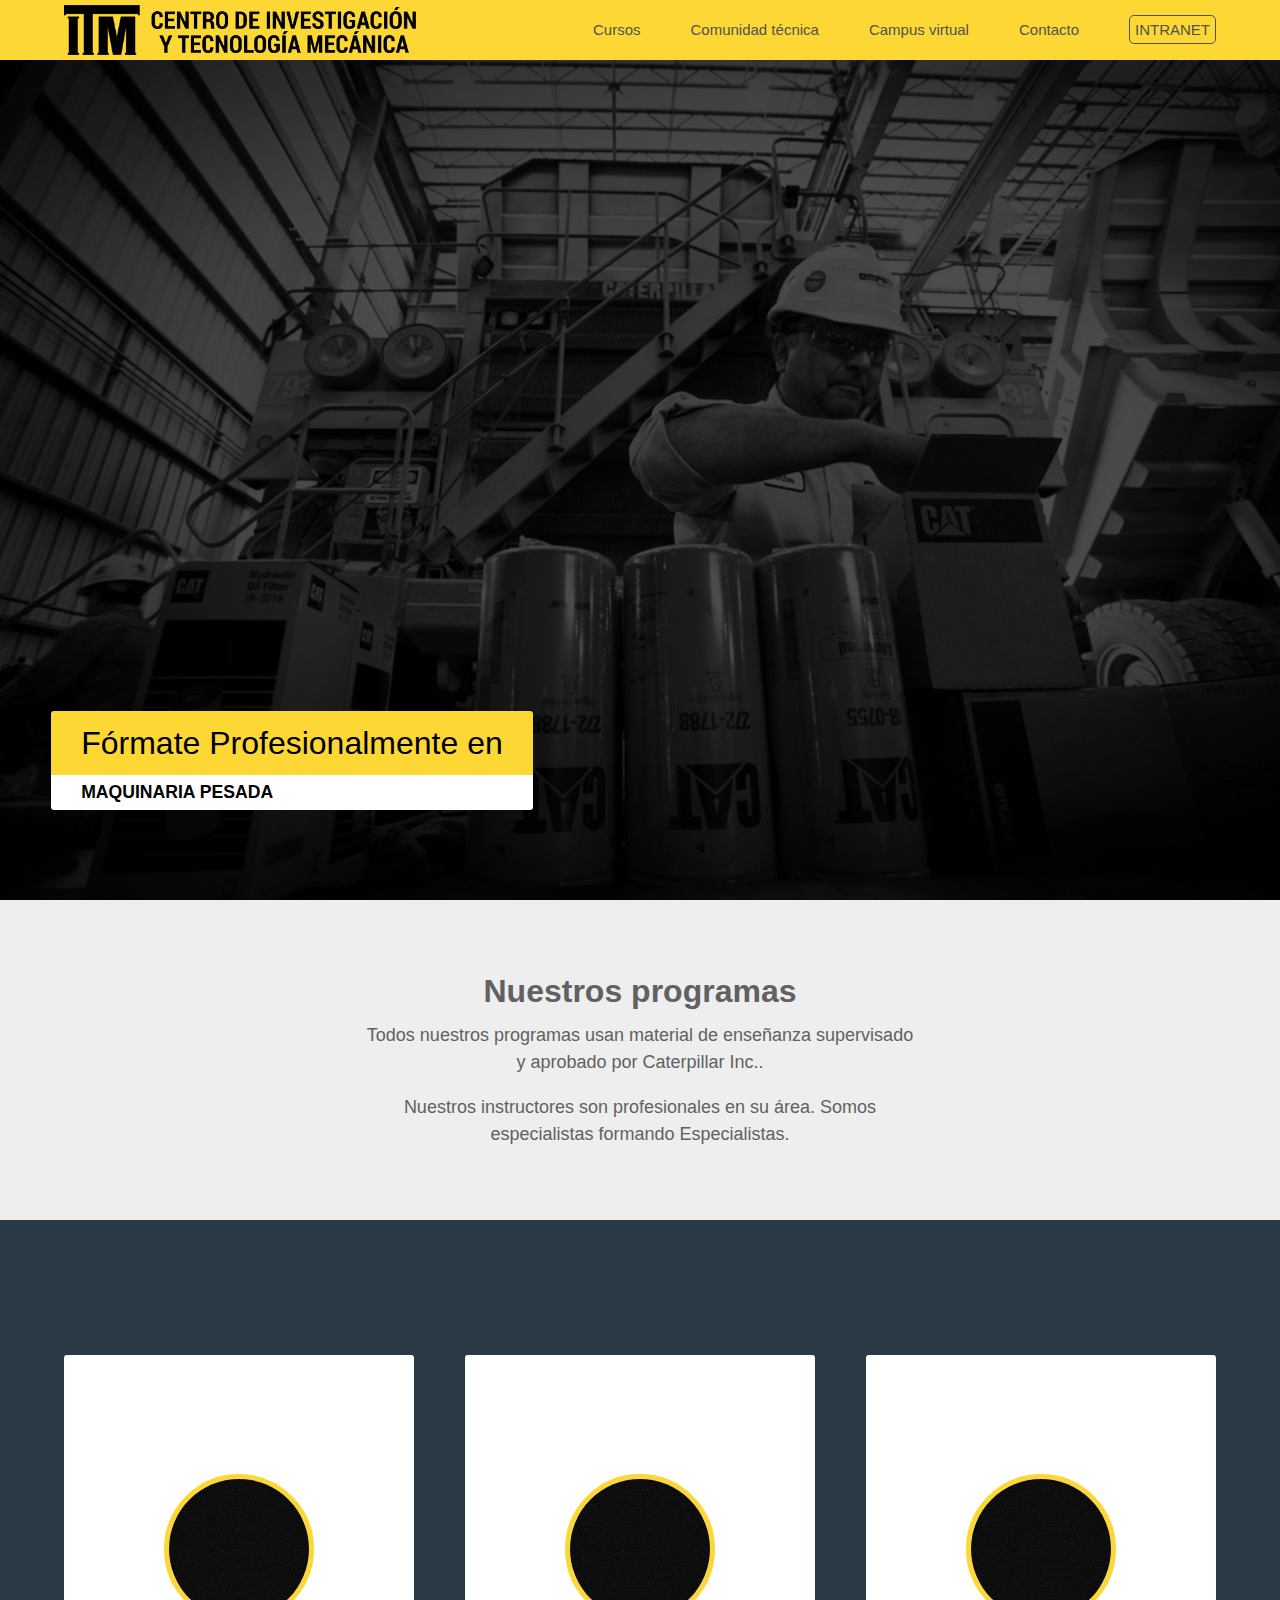
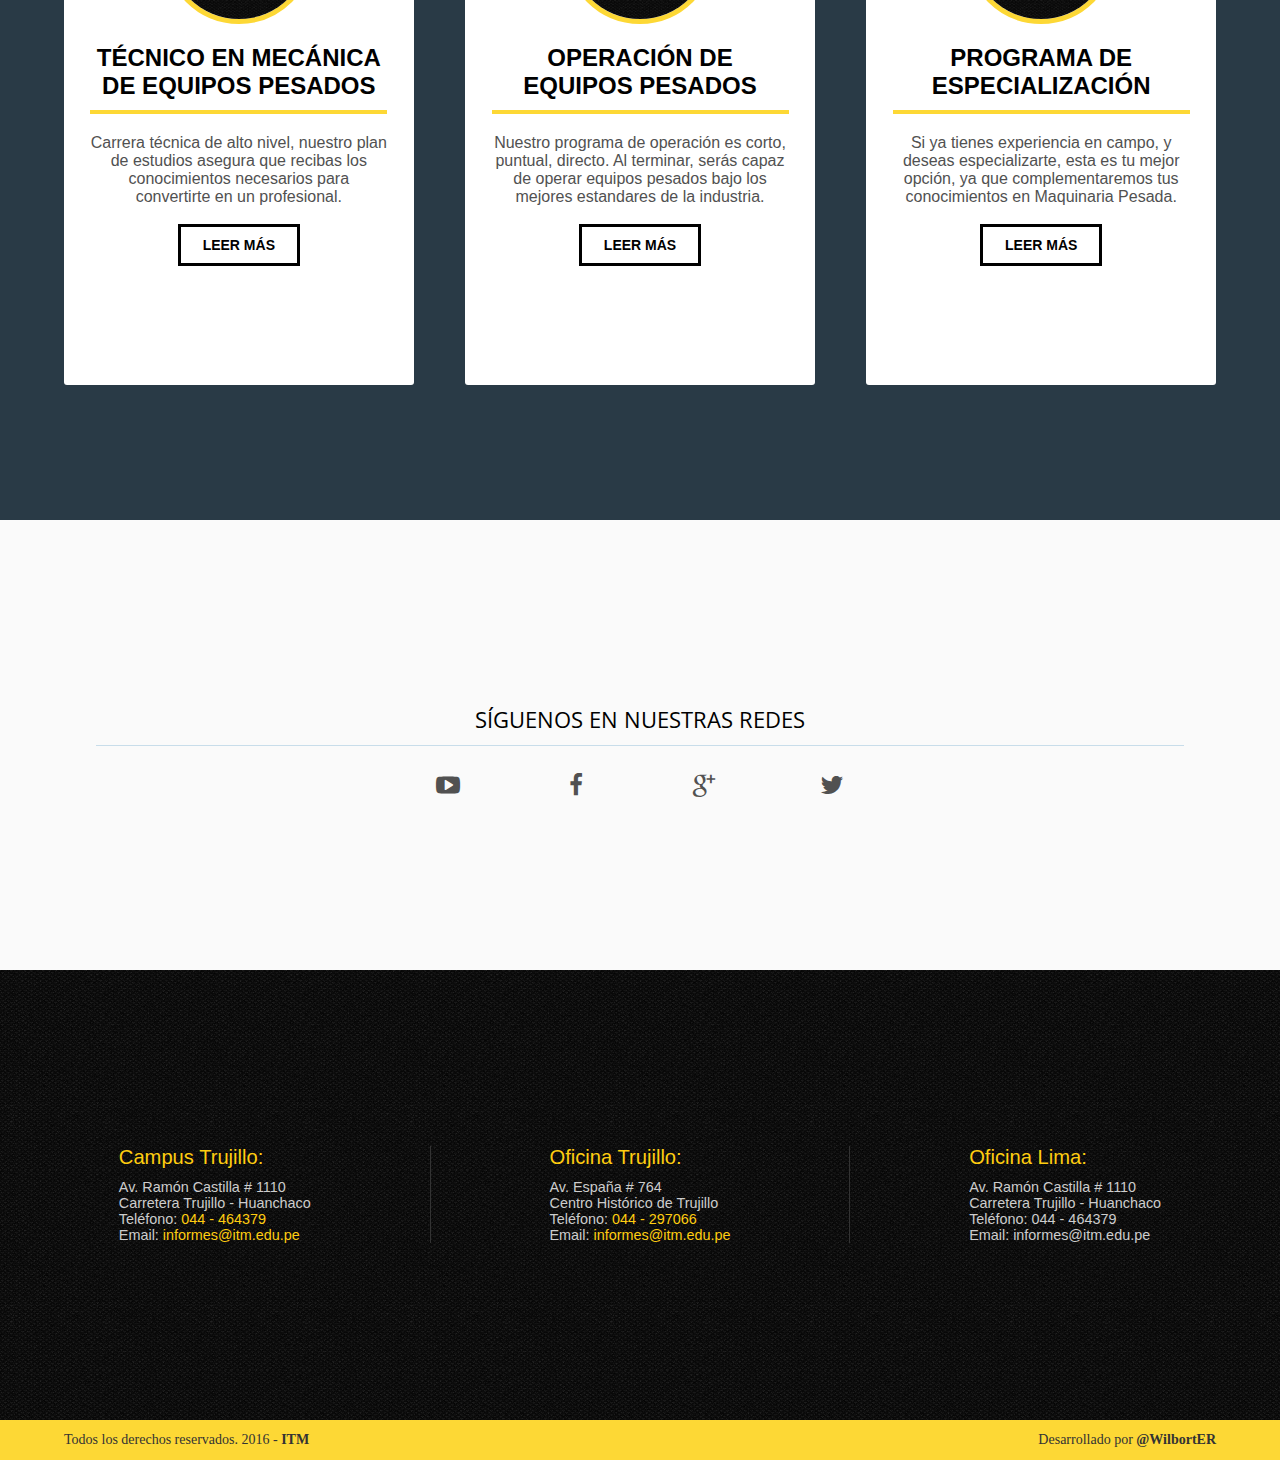
<file: index.html>
<!DOCTYPE html>
<html lang="es">
<head>
  <meta charset="UTF-8">
  <title>ITM | Especialistas en Maquinaria Pesada</title>
  <link rel="stylesheet" href="css/normalize.css">
  <link href='https://fonts.googleapis.com/css?family=Roboto,300|Roboto+Slab,700|Open+Sans' rel='stylesheet' type='text/css'>
  <link rel="stylesheet" href="css/styles-font-dist.css">
  <link rel="stylesheet" href="css/estilos-index-dist.css">
</head>

<body>

<div id="inicio"  class="bloque-principal">
  <header>
    <a href="#inicio"><img src="img/logo-header.png" alt="ITM | Especialistas en Maquinaria Pesada"></a>
    <nav>
      <ul>
        <li><a href="#programas">Cursos</a></li>
        <li><a href="http://servicetech.ning.com" target="_blank">Comunidad técnica</a></li>
        <li><a href="http://campusvirtual.itm.edu.pe" target="_blank">Campus virtual</a></li>
        <li><a href="contacto.html">Contacto</a></li>
        <li><a class="intranet" href="http://informationsystem.itm.edu.pe/">INTRANET</a></li>
      </ul>
    </nav>
  </header>
  
  <div class="portada">
    <div class="imagen-sh">
      <div class="fondo">
        <div class="cuadro-1">
          Fórmate Profesionalmente en
        </div>
        <div class="cuadro-2">
          Maquinaria Pesada
        </div>
      </div>
    </div>
  </div>
</div>

<div class="bloque-1">
  <div class="div-bloque-1">
    <h2>Nuestros programas</h2>
    <p>Todos nuestros programas usan material de enseñanza supervisado y aprobado por Caterpillar Inc.. 
    </p>  
    <p>Nuestros instructores son profesionales en su área. Somos especialistas formando Especialistas.
    </p>
  </div>
</div>

<div id="programas" class="bloque-2">
  <div class="programa pro-1">
  	<img class="img" src="img/dark-bg.png" alt="imagen carrera técnica">
  	<h2 class="h2">TÉCNICO EN MECÁNICA DE EQUIPOS PESADOS</h2>
  	<p class="p">Carrera técnica de alto nivel, nuestro plan de estudios asegura que recibas los conocimientos necesarios para convertirte en un profesional. </p>
  	<a class="a" href="contacto.html">Leer más</a>
  </div>
  <div class="programa pro-2">
  	<img src="img/dark-bg.png" alt="imagen operación">
  	<h2>OPERACIÓN DE EQUIPOS PESADOS</h2>
  	<p>Nuestro programa de operación es corto, puntual, directo. Al terminar, serás capaz de operar equipos pesados bajo los mejores estandares de la industria.</p>
  	<a href="contacto.html">Leer más</a>
  </div>
  <div class="programa pro-3">
  	<img src="img/dark-bg.png" alt="imagen especialización">
  	<h2>PROGRAMA DE ESPECIALIZACIÓN</h2>
  	<p>Si ya tienes experiencia en campo, y deseas especializarte, esta es tu mejor opción, ya que complementaremos tus conocimientos en Maquinaria Pesada.</p>
  	<a href="especializacion.html">Leer más</a>
  </div>
</div>
<!--

<div class="bloque-3">
	<div class="div-bloque-3">
 		<img src="img/webi1.jpg" alt="foto ex-alumno">
		<div class="testimonio">
			<h2>TESTIMONIOS</h2>
			<h3>Nombres y apellidos del exalumno</h3>
			<h4>Carrera en la que se formó</h4>
			<p>"Lorem ipsum dolor sit amet, consectetur adipisicing elit. Ea saepe similique sunt a unde, obcaecati"</p>
		</div>
	</div>
</div>
-->

<div class="sociales">
  <h2>Síguenos en nuestras redes</h2>
  <div class="iconos-social">
    <div class="circle"><a href="https://www.youtube.com/user/ITMaquinaria" target="_blank"><p class="icon-youtube"></p></a></div>
    <div class="circle"><a href="https://www.facebook.com/itm.maquinaria/" target="_blank"><p class="icon-facebook"></p></a></div>
    <div class="circle"><a href="https://plus.google.com/113696643249076155766" target="_blank"><p class="icon-google"></p></a></div>
    <div class="circle"><a href="https://twitter.com/ITMperu" target="_blank"><p class="icon-twitter"></p></a></div>
  </div>
</div>

<footer>
  <div></div>
  <div class="camp">
    <div class="campus">
      <div>
        <p class="campus-titulo">Campus Trujillo:</p>
        <p>Av. Ramón Castilla # 1110</p>
        <p>Carretera Trujillo - Huanchaco</p>
        <p>Teléfono: <a href="tel:+5144464379">044 - 464379</a></p>
        <p>Email: <a href="mailto:informes@itm.edu.pe">informes@itm.edu.pe</a></p>
      </div>
    </div>
    <div class="campus">
      <div>
        <p class="campus-titulo">Oficina Trujillo:</p>
        <p>Av. España # 764</p>
        <p>Centro Histórico de Trujillo</p>
        <p>Teléfono: <a href="tel:+5144297066">044 - 297066</a></p>
        <p>Email: <a href="mailto:informes@itm.edu.pe">informes@itm.edu.pe</a></p>
      </div>
    </div>
    <div class="campus">
      <div>
        <p class="campus-titulo">Oficina Lima:</p>
        <p>Av. Ramón Castilla # 1110</p>
        <p>Carretera Trujillo - Huanchaco</p>
        <p>Teléfono: 044 - 464379</p>
        <p>Email: informes@itm.edu.pe</p>
      </div>
    </div>
  </div>
  <div></div>
</footer>

<div class="desarrollador">
  <p>Todos los derechos reservados. 2016 - <span><a href="#inicio">ITM</a></span></p>
  <p>Desarrollado por <span><a href="http://fb.com/wilbort.wilbort" target="_blank">@WilbortER</a></span></p>
</div>
<!-- BEGIN JIVOSITE CODE {literal} -->
<script type='text/javascript'>
(function(){ var widget_id = 'vrrGSjPoft';var d=document;var w=window;function l(){
var s = document.createElement('script'); s.type = 'text/javascript'; s.async = true; s.src = '//code.jivosite.com/script/widget/'+widget_id; var ss = document.getElementsByTagName('script')[0]; ss.parentNode.insertBefore(s, ss);}if(d.readyState=='complete'){l();}else{if(w.attachEvent){w.attachEvent('onload',l);}else{w.addEventListener('load',l,false);}}})();</script>
<!-- {/literal} END JIVOSITE CODE -->
</body>
</html>
</file>
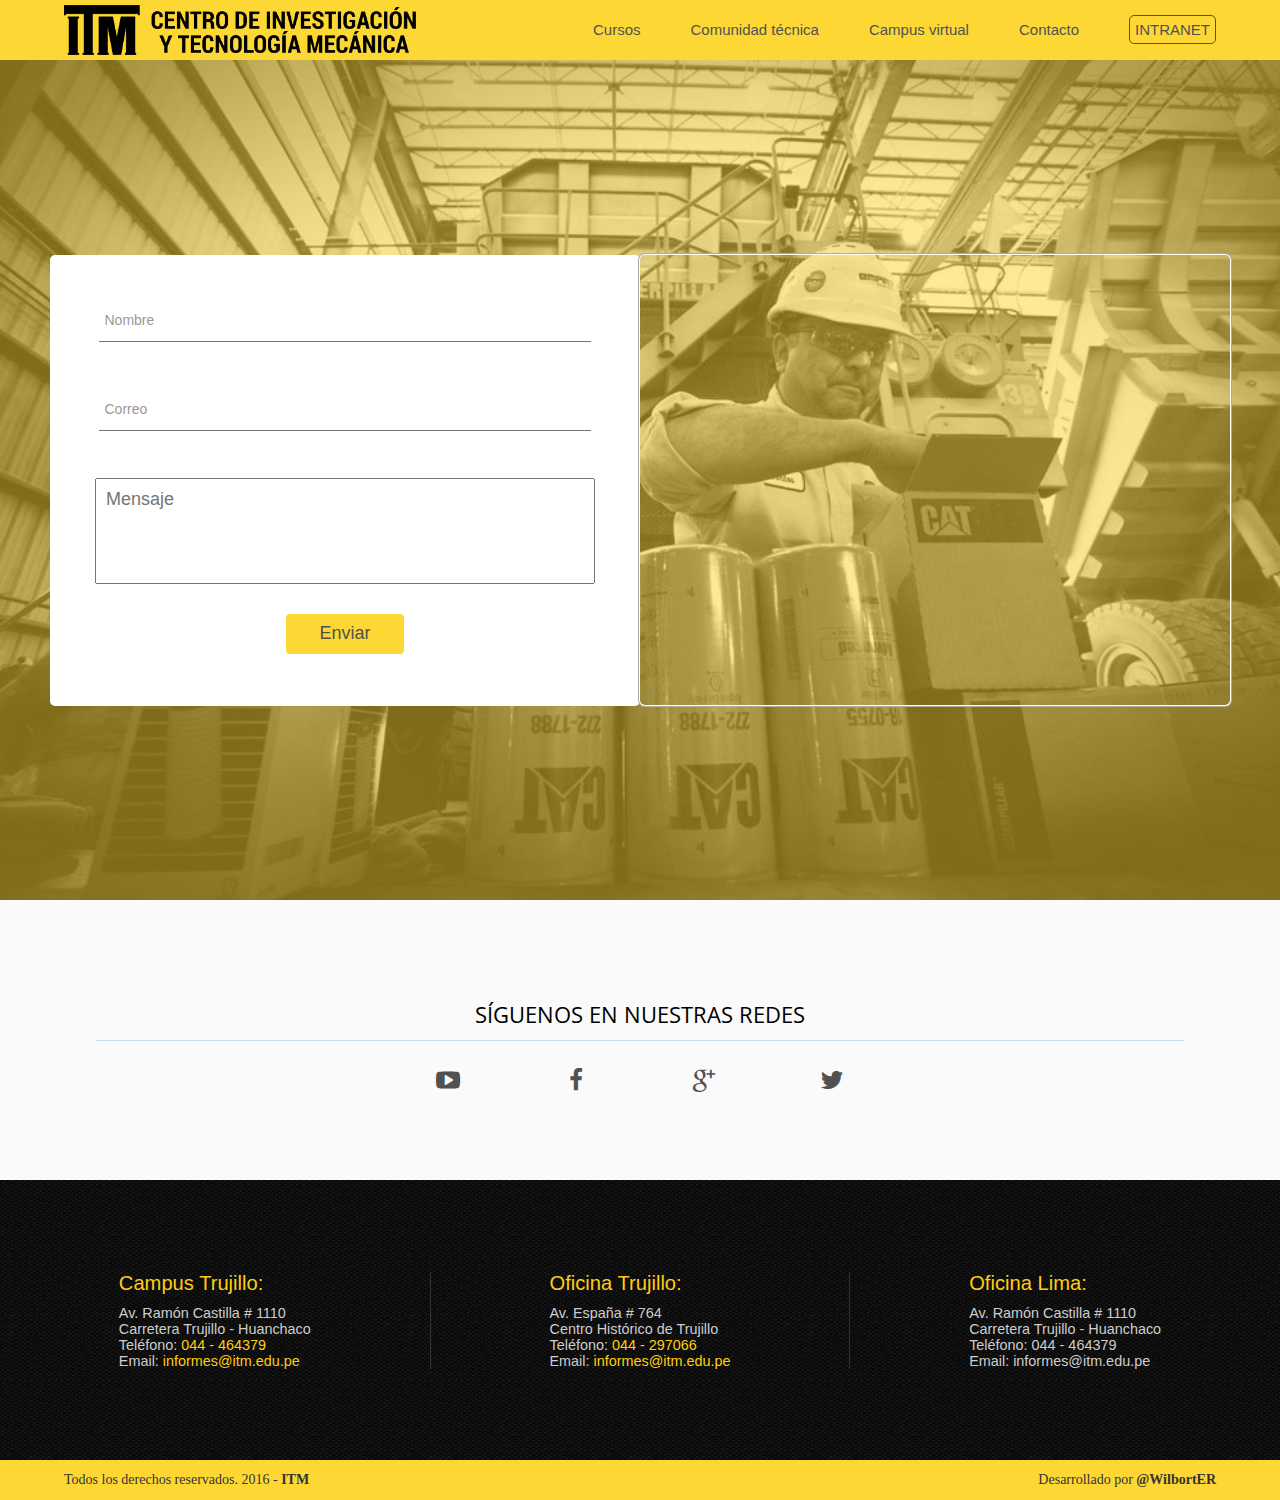
<file: contacto.html>
<!DOCTYPE html>
<html lang="es">
<head>
  <meta charset="UTF-8">
  <title>Contáctanos - ITM | Especialistas en Maquinaria Pesada</title>
  <link rel="stylesheet" href="css/normalize.css">
  <link href='https://fonts.googleapis.com/css?family=Roboto,300|Roboto+Slab,700|Open+Sans' rel='stylesheet' type='text/css'>
  <link rel="stylesheet" href="css/styles-font-dist.css">
  <link rel="stylesheet" href="css/estilos-contacto-dist.css">
</head>

<body>

<div id="inicio"  class="bloque-principal">
  <header>
    <a href="index.html#inicio"><img src="img/logo-header.png" alt="ITM | Especialistas en Maquinaria Pesada"></a>
    <nav>
      <ul>
        <li><a href="index.html#programas">Cursos</a></li>
        <li><a href="http://servicetech.ning.com" target="_blank">Comunidad técnica</a></li>
        <li><a href="http://campusvirtual.itm.edu.pe" target="_blank">Campus virtual</a></li>
        <li><a href="#inicio">Contacto</a></li>
        <li><a class="intranet" href="http://informationsystem.itm.edu.pe/">INTRANET</a></li>
      </ul>
    </nav>
  </header>
  
  <div class="portada">
    <div class="imagen-sh">
     	<div class="formulario">
     		<form class="form" action="php/enviar.php" method="post">
     		
					<div class="campos">
						<input class="input" type="text" name="nombre" required>
						<span class="barra"></span><label>Nombre</label>
					</div>

					<div class="campos">
						<input class="input" type="text" name="correo" required>
						<span class="barra"></span>
						<label>Correo</label>
					</div>
					
					<div class="camp-text">
						<textarea name="mensaje" cols="30" rows="4" placeholder="Mensaje"></textarea>
					</div>
				
					<div class="boton">
						<input class="send" type="submit" value="Enviar">
					</div>
     			
     		</form>
     	</div>
      <iframe src="https://www.google.com/maps/embed?pb=!1m18!1m12!1m3!1d3950.1289578575975!2d-79.09465668521999!3d-8.088328994176761!2m3!1f0!2f0!3f0!3m2!1i1024!2i768!4f13.1!3m3!1m2!1s0x91ad3c3e7c25490d%3A0xd2905e145e16922c!2sCentro+de+Investigaci%C3%B3n+y+Tecnolog%C3%ADa+Mec%C3%A1nica+-+ITM!5e0!3m2!1ses!2spe!4v1464811634768" width="600" height="450" frameborder="0" style="border:0" allowfullscreen></iframe>
    </div>
  </div>
</div>

<div class="sociales">
  <h2>Síguenos en nuestras redes</h2>
  <div class="iconos-social">
    <div class="circle"><a href="https://www.youtube.com/user/ITMaquinaria" target="_blank"><p class="icon-youtube"></p></a></div>
    <div class="circle"><a href="https://www.facebook.com/itm.maquinaria/" target="_blank"><p class="icon-facebook"></p></a></div>
    <div class="circle"><a href="https://plus.google.com/113696643249076155766" target="_blank"><p class="icon-google"></p></a></div>
    <div class="circle"><a href="https://twitter.com/ITMperu" target="_blank"><p class="icon-twitter"></p></a></div>
  </div>
</div>

<footer>
  <div></div>
  <div class="camp">
    <div class="campus">
      <div>
        <p class="campus-titulo">Campus Trujillo:</p>
        <p>Av. Ramón Castilla # 1110</p>
        <p>Carretera Trujillo - Huanchaco</p>
        <p>Teléfono: <a href="tel:+5144464379">044 - 464379</a></p>
        <p>Email: <a href="mailto:informes@itm.edu.pe">informes@itm.edu.pe</a></p>
      </div>
    </div>
    <div class="campus">
      <div>
        <p class="campus-titulo">Oficina Trujillo:</p>
        <p>Av. España # 764</p>
        <p>Centro Histórico de Trujillo</p>
        <p>Teléfono: <a href="tel:+5144297066">044 - 297066</a></p>
        <p>Email: <a href="mailto:informes@itm.edu.pe">informes@itm.edu.pe</a></p>
      </div>
    </div>
    <div class="campus">
      <div>
        <p class="campus-titulo">Oficina Lima:</p>
        <p>Av. Ramón Castilla # 1110</p>
        <p>Carretera Trujillo - Huanchaco</p>
        <p>Teléfono: 044 - 464379</p>
        <p>Email: informes@itm.edu.pe</p>
      </div>
    </div>
  </div>
  <div></div>
</footer>

<div class="desarrollador">
  <p>Todos los derechos reservados. 2016 - <span><a href="index.html">ITM</a></span></p>
  <p>Desarrollado por <span><a href="http://fb.com/wilbort.wilbort" target="_blank">@WilbortER</a></span></p>
</div>
<!-- BEGIN JIVOSITE CODE {literal} -->
<script type='text/javascript'>
(function(){ var widget_id = 'vrrGSjPoft';var d=document;var w=window;function l(){
var s = document.createElement('script'); s.type = 'text/javascript'; s.async = true; s.src = '//code.jivosite.com/script/widget/'+widget_id; var ss = document.getElementsByTagName('script')[0]; ss.parentNode.insertBefore(s, ss);}if(d.readyState=='complete'){l();}else{if(w.attachEvent){w.attachEvent('onload',l);}else{w.addEventListener('load',l,false);}}})();</script>
<!-- {/literal} END JIVOSITE CODE -->
</body>
</html>
</file>
<file: css/styles-font-dist.css>
@charset "UTF-8";@font-face{font-family:itm-group;src:url(../fonts/itm-group.eot);src:url(../fonts/itm-group.eot?#iefix) format("embedded-opentype"),url(../fonts/itm-group.woff) format("woff"),url(../fonts/itm-group.ttf) format("truetype"),url(../fonts/itm-group.svg#itm-group) format("svg")}[data-icon]:before{font-family:itm-group!important;content:attr(data-icon);font-style:normal!important;font-weight:400!important;font-variant:normal!important;text-transform:none!important;speak:none;line-height:1;-webkit-font-smoothing:antialiased;-moz-osx-font-smoothing:grayscale}[class^=icon-]:before,[class*=" icon-"]:before{font-family:itm-group!important;font-style:normal!important;font-weight:400!important;font-variant:normal!important;text-transform:none!important;speak:none;line-height:1;-webkit-font-smoothing:antialiased;-moz-osx-font-smoothing:grayscale}.icon-youtube:before{content:"\61"}.icon-twitter:before{content:"\62"}.icon-facebook:before{content:"\64"}.icon-google:before{content:"\65"}
</file>
<file: css/estilos-index-dist.css>
body{font-family:Roboto,sans-serif;font-size:16px;background:#fafafa;display:-webkit-flex;display:-ms-flexbox;display:flex;-webkit-flex-direction:column;-ms-flex-direction:column;flex-direction:column}p{margin:0;padding:0}.bloque-principal{height:100vh;background-color:#eee;display:-webkit-flex;display:-ms-flexbox;display:flex;-webkit-flex-direction:column;-ms-flex-direction:column;flex-direction:column}header{-webkit-flex-basis:60px;-ms-flex-preferred-size:60px;flex-basis:60px;background:#fdd835;display:-webkit-flex;display:-ms-flexbox;display:flex;-webkit-justify-content:space-between;-ms-flex-pack:justify;justify-content:space-between;-webkit-align-items:center;-ms-flex-align:center;align-items:center}header img{height:50px;margin-left:5vw;cursor:pointer;display:-webkit-flex;display:-ms-flexbox;display:flex;-webkit-align-items:center;-ms-flex-align:center;align-items:center}header nav{margin-right:5vw}nav ul{display:-webkit-flex;display:-ms-flexbox;display:flex;padding:0}nav ul li{list-style-type:none;margin:0 0 0 50px}nav ul li a{text-decoration:none;color:#515151;cursor:pointer;font-size:15px;transition:.1s all;-moz-transition:.1s all;-webkit-transition:.1s all;padding-bottom:5px}nav ul li a:hover{color:white;border-bottom:1px solid white}.intranet{border:1px solid #515151!important;padding:5px;border-radius:5px}.intranet:hover{border:1px solid white!important}.portada{background-image:url(../img/bg1-compressor.jpg);background-size:cover;-webkit-flex-grow:1;-ms-flex-positive:1;flex-grow:1;display:-webkit-flex;display:-ms-flexbox;display:flex}.imagen-sh{height:auto;width:100vw;-webkit-flex-grow:auto;-ms-flex-positive:auto;flex-grow:auto;background:rgba(0,0,0,.7);display:-webkit-flex;display:-ms-flexbox;display:flex}.fondo{display:-webkit-flex;display:-ms-flexbox;display:flex;-webkit-flex-direction:column;-ms-flex-direction:column;flex-direction:column;-webkit-justify-content:flex-end;-ms-flex-pack:end;justify-content:flex-end;margin-left:4%;margin-bottom:7%}.cuadro-1,.cuadro-2{color:#000;padding:0 30px;line-height:2em}.cuadro-1{background:#fdd835;font-size:2em;border-radius:3px 3px 0 0}.cuadro-2{border-radius:0 0 3px 3px;background:#fff;font-size:1.1em;text-transform:uppercase;font-weight:700}.bloque-1{height:320px;background-color:#eee;display:-webkit-flex;display:-ms-flexbox;display:flex;-webkit-flex-direction:column;-ms-flex-direction:column;flex-direction:column;-webkit-justify-content:center;-ms-flex-pack:center;justify-content:center;-webkit-align-items:center;-ms-flex-align:center;align-items:center}.div-bloque-1{width:550px;margin:0 auto;display:-webkit-flex;display:-ms-flexbox;display:flex;-webkit-flex-direction:column;-ms-flex-direction:column;flex-direction:column}.bloque-1 h2{font-family:Roboto Slab,sans-serif;font-size:2.0em;color:#616161;text-align:center;font-weight:700;margin:0 0 12px}.bloque-1 p{text-align:center;font-family:Roboto,sans-serif;font-weight:300;font-size:18px;line-height:1.5em;color:#616161}.div-bloque-1 p:nth-child(2){padding-bottom:18px}.bloque-2{height:100vh;background-color:#293a46;display:-webkit-flex;display:-ms-flexbox;display:flex;-webkit-justify-content:center;-ms-flex-pack:center;justify-content:center;-webkit-align-items:center;-ms-flex-align:center;align-items:center}.programa{width:350px;height:70vh;background:#fff;margin:0 2vw;padding:10px;display:-webkit-flex;display:-ms-flexbox;display:flex;-webkit-flex-direction:column;-ms-flex-direction:column;flex-direction:column;-webkit-justify-content:center;-ms-flex-pack:center;justify-content:center;-webkit-align-items:center;-ms-flex-align:center;align-items:center;box-sizing:border-box;transition:all .25s;border-radius:3px}.programa img{width:140px;border-radius:50%;border:5px solid #fdd835}.programa h2{width:90%;text-align:center;font-family:Roboto Slab,sans-serif;padding-bottom:10px;border-bottom:4px solid #fdd835}.programa p{width:90%;text-align:center;font-family:Roboto,sans-serif;margin-bottom:18px;color:#515151}.programa a{text-decoration:none;border:3px solid black;padding:10px 22px;font-size:14px;color:black;font-weight:600;text-transform:uppercase}.programa a:hover{background:#fdd835;color:black!important}.programa:hover{background:rgba(0,0,0,.7)}.programa:hover>img{border:5px solid #ddd}.programa:hover>h2{color:#fdd835;border-bottom:4px solid #ddd}.programa:hover>p{color:#999}.programa:hover>a{color:#fff;border:3px solid #ddd}.bloque-3{display:-webkit-flex;display:-ms-flexbox;display:flex;height:50vh;-webkit-flex-direction:row;-ms-flex-direction:row;flex-direction:row;-webkit-justify-content:center;-ms-flex-pack:center;justify-content:center;-webkit-align-items:center;-ms-flex-align:center;align-items:center;background-color:#fdd835;font-family:Roboto Slab,sans-serif;color:#000}.div-bloque-3{width:80vw;display:-webkit-flex;display:-ms-flexbox;display:flex;-webkit-justify-content:space-around;-ms-flex-pack:distribute;justify-content:space-around;-webkit-align-items:center;-ms-flex-align:center;align-items:center}.div-bloque-3 img{width:220px;height:220px;border-radius:50%;margin-left:100px}.div-bloque-3 .testimonio{width:40vw}.div-bloque-3 .testimonio h2{font-size:36px;font-weight:300;margin:0 0 10px}.div-bloque-3 .testimonio h3{font-size:24px;font-weight:500;margin:0}.div-bloque-3 .testimonio h4{font-size:16px;font-weight:400;margin:0 0 15px;color:#515151}.div-bloque-3 .testimonio p{font-size:16px;font-weight:300}.sociales{height:50vh;background:#fafafa;width:85vw;-webkit-align-self:center;-ms-flex-item-align:center;align-self:center;display:-webkit-flex;display:-ms-flexbox;display:flex;-webkit-flex-direction:column;-ms-flex-direction:column;flex-direction:column;-webkit-justify-content:center;-ms-flex-pack:center;justify-content:center;-webkit-align-items:center;-ms-flex-align:center;align-items:center}.sociales h2{width:85vw;text-align:center;font-size:1.4em;font-weight:400;text-transform:uppercase;font-family:Open Sans,sans-serif;border-bottom:1px solid rgba(0,107,168,.2);padding-bottom:10px}.iconos-social{width:40vw;display:-webkit-flex;display:-ms-flexbox;display:flex;-webkit-justify-content:space-around;-ms-flex-pack:distribute;justify-content:space-around}.circle{width:40px;height:40px;border-radius:50%;background:#fafafa;display:-webkit-flex;display:-ms-flexbox;display:flex;-webkit-justify-content:center;-ms-flex-pack:center;justify-content:center;-webkit-align-items:center;-ms-flex-align:center;align-items:center}.circle p{display:-webkit-flex;display:-ms-flexbox;display:flex;-webkit-justify-content:center;-ms-flex-pack:center;justify-content:center;-webkit-align-items:center;-ms-flex-align:center;align-items:center;color:#515151;font-size:1.5em;padding:10px;border-radius:50%;transition:all .2s}.circle a{text-decoration:none}.icon-youtube:hover{background:#b31217;color:white}.icon-facebook:hover{background:#3b5998;color:white}.icon-google:hover{background:#d34836;color:white}.icon-twitter:hover{background:#00aced;color:white}footer{height:50vh;background-image:url(../img/dark-bg.png);display:-webkit-flex;display:-ms-flexbox;display:flex;-webkit-flex-direction:column;-ms-flex-direction:column;flex-direction:column;-webkit-justify-content:space-around;-ms-flex-pack:distribute;justify-content:space-around;color:#cdcdcd}footer .campus{display:-webkit-flex;display:-ms-flexbox;display:flex;-webkit-flex:auto;-ms-flex:auto;flex:auto;-webkit-flex-direction:column;-ms-flex-direction:column;flex-direction:column;-webkit-justify-content:center;-ms-flex-pack:center;justify-content:center;-webkit-align-items:center;-ms-flex-align:center;align-items:center;border-right:1px solid #333;font-size:.9em}.campus a{text-decoration:none;color:#ffcd10;font-weight:300}footer .campus:last-child{border-right:none}.camp{display:-webkit-flex;display:-ms-flexbox;display:flex}.campus-titulo{color:#ffcd10;font-size:1.4em;margin-bottom:10px}.desarrollador{color:#333;height:40px;background-color:#fdd835;display:-webkit-flex;display:-ms-flexbox;display:flex;-webkit-justify-content:space-between;-ms-flex-pack:justify;justify-content:space-between;-webkit-align-items:center;-ms-flex-align:center;align-items:center}.desarrollador p{margin:0 5vw;font-size:14px;font-family:Roboto}.desarrollador p span{font-weight:700}.desarrollador p a{text-decoration:none;color:#333}
</file>
<file: css/estilos-contacto-dist.css>
body{font-family:Roboto,sans-serif;font-size:16px;background:#fafafa;display:-webkit-flex;display:-ms-flexbox;display:flex;-webkit-flex-direction:column;-ms-flex-direction:column;flex-direction:column}p{margin:0;padding:0}.bloque-principal{height:100vh;background-color:#eee;display:-webkit-flex;display:-ms-flexbox;display:flex;-webkit-flex-direction:column;-ms-flex-direction:column;flex-direction:column}header{-webkit-flex-basis:60px;-ms-flex-preferred-size:60px;flex-basis:60px;background:#fdd835;display:-webkit-flex;display:-ms-flexbox;display:flex;-webkit-justify-content:space-between;-ms-flex-pack:justify;justify-content:space-between;-webkit-align-items:center;-ms-flex-align:center;align-items:center}header img{height:50px;margin-left:5vw;cursor:pointer;display:-webkit-flex;display:-ms-flexbox;display:flex;-webkit-align-items:center;-ms-flex-align:center;align-items:center}header nav{margin-right:5vw}nav ul{display:-webkit-flex;display:-ms-flexbox;display:flex;padding:0}nav ul li{list-style-type:none;margin:0 0 0 50px}nav ul li a{text-decoration:none;color:#515151;cursor:pointer;font-size:15px;transition:.1s all;-moz-transition:.1s all;-webkit-transition:.1s all;padding-bottom:5px}nav ul li a:hover{color:white;border-bottom:1px solid white}.intranet{border:1px solid #515151!important;padding:5px;border-radius:5px}.intranet:hover{border:1px solid white!important}.portada{background-image:url(../img/bg1-compressor.jpg);background-size:cover;-webkit-flex-grow:1;-ms-flex-positive:1;flex-grow:1;display:-webkit-flex;display:-ms-flexbox;display:flex}.imagen-sh{height:auto;width:100vw;-webkit-flex-grow:auto;-ms-flex-positive:auto;flex-grow:auto;background:rgba(253,216,53,.5);display:-webkit-flex;display:-ms-flexbox;display:flex;-webkit-justify-content:space-between;-ms-flex-pack:justify;justify-content:space-between;-webkit-align-items:center;-ms-flex-align:center;align-items:center}iframe{box-shadow:0 0 0 1px #fff,0 0 0 2px #aaa;margin-right:50px;border-radius:5px}.formulario{height:451px;width:600px;background:#fff;margin-left:50px;border-radius:5px;display:-webkit-flex;display:-ms-flexbox;display:flex;-webkit-justify-content:center;-ms-flex-pack:center;justify-content:center;-webkit-align-items:center;-ms-flex-align:center;align-items:center}form{height:80%;width:100%;color:#515151;font-family:Roboto,sans-serif;font-size:18px}.campos{margin:0 auto;width:90%;margin-bottom:30px;display:-webkit-flex;display:-ms-flexbox;display:flex;-webkit-flex-direction:column;-ms-flex-direction:column;flex-direction:column}.input{margin:0 auto;width:90%;font-size:18px;padding:10px 10px 10px 5px;border:none;border-bottom:1px solid #757575}.input:focus{outline:none}label{color:#999;font-size:14px;pointer-events:none;position:relative;top:-30.5px;left:25px;transition:.2s ease all;-moz-transition:.2s ease all;-webkit-transition:.2s ease all}.barra{background:#515151;width:0;height:1px;transition:.2s ease all;-moz-transition:.2s ease all;-webkit-transition:.2s ease all;-webkit-align-self:center;-ms-flex-item-align:center;align-self:center}.input:valid~.barra,.input:focus~.barra{padding:0 10px 0 5px;width:90%}.input:valid~label{top:-65px;color:#515151;font-size:12px}textarea{margin:0 auto;resize:none;width:500px;margin-bottom:30px;padding:10px;box-sizing:border-box}textarea:focus{border:1px solid black;outline:none}textarea:focus~.labb{font-size:50px}.camp-text{display:-webkit-flex;display:-ms-flexbox;display:flex;-webkit-flex-direction:column;-ms-flex-direction:column;flex-direction:column;-webkit-align-items:center;-ms-flex-align:center;align-items:center}.camp-text label{left:55px;top:25px}.boton{display:-webkit-flex;display:-ms-flexbox;display:flex;-webkit-justify-content:center;-ms-flex-pack:center;justify-content:center}.boton input{width:20%;height:40px;background:#fdd835;border:none;border-radius:4px;transition:.1s all;-moz-transition:.1s all;-webkit-transition:.1s all}.send:hover{background:#fdc205}.sociales{height:280px;background:#fafafa;width:85vw;-webkit-align-self:center;-ms-flex-item-align:center;align-self:center;display:-webkit-flex;display:-ms-flexbox;display:flex;-webkit-flex-direction:column;-ms-flex-direction:column;flex-direction:column;-webkit-justify-content:center;-ms-flex-pack:center;justify-content:center;-webkit-align-items:center;-ms-flex-align:center;align-items:center}.sociales h2{width:85vw;text-align:center;font-size:1.4em;font-weight:400;text-transform:uppercase;font-family:Open Sans,sans-serif;border-bottom:1px solid rgba(0,107,168,.2);padding-bottom:10px}.iconos-social{width:40vw;display:-webkit-flex;display:-ms-flexbox;display:flex;-webkit-justify-content:space-around;-ms-flex-pack:distribute;justify-content:space-around}.circle{width:40px;height:40px;border-radius:50%;background:#fafafa;display:-webkit-flex;display:-ms-flexbox;display:flex;-webkit-justify-content:center;-ms-flex-pack:center;justify-content:center;-webkit-align-items:center;-ms-flex-align:center;align-items:center}.circle p{display:-webkit-flex;display:-ms-flexbox;display:flex;-webkit-justify-content:center;-ms-flex-pack:center;justify-content:center;-webkit-align-items:center;-ms-flex-align:center;align-items:center;color:#515151;font-size:1.5em;padding:10px;border-radius:50%;transition:all .2s}.circle a{text-decoration:none}.icon-youtube:hover{background:#b31217;color:white}.icon-facebook:hover{background:#3b5998;color:white}.icon-google:hover{background:#d34836;color:white}.icon-twitter:hover{background:#00aced;color:white}footer{height:280px;background-image:url(../img/dark-bg.png);display:-webkit-flex;display:-ms-flexbox;display:flex;-webkit-flex-direction:column;-ms-flex-direction:column;flex-direction:column;-webkit-justify-content:space-around;-ms-flex-pack:distribute;justify-content:space-around;color:#cdcdcd}footer .campus{display:-webkit-flex;display:-ms-flexbox;display:flex;-webkit-flex:auto;-ms-flex:auto;flex:auto;-webkit-flex-direction:column;-ms-flex-direction:column;flex-direction:column;-webkit-justify-content:center;-ms-flex-pack:center;justify-content:center;-webkit-align-items:center;-ms-flex-align:center;align-items:center;border-right:1px solid #333;font-size:.9em}.campus a{text-decoration:none;color:#ffcd10;font-weight:300}footer .campus:last-child{border-right:none}.camp{display:-webkit-flex;display:-ms-flexbox;display:flex}.campus-titulo{color:#ffcd10;font-size:1.4em;margin-bottom:10px}.desarrollador{color:#333;height:40px;background-color:#fdd835;display:-webkit-flex;display:-ms-flexbox;display:flex;-webkit-justify-content:space-between;-ms-flex-pack:justify;justify-content:space-between;-webkit-align-items:center;-ms-flex-align:center;align-items:center}.desarrollador p{margin:0 5vw;font-size:14px;font-family:Roboto}.desarrollador p span{font-weight:700}.desarrollador p a{text-decoration:none;color:#333}
</file>
